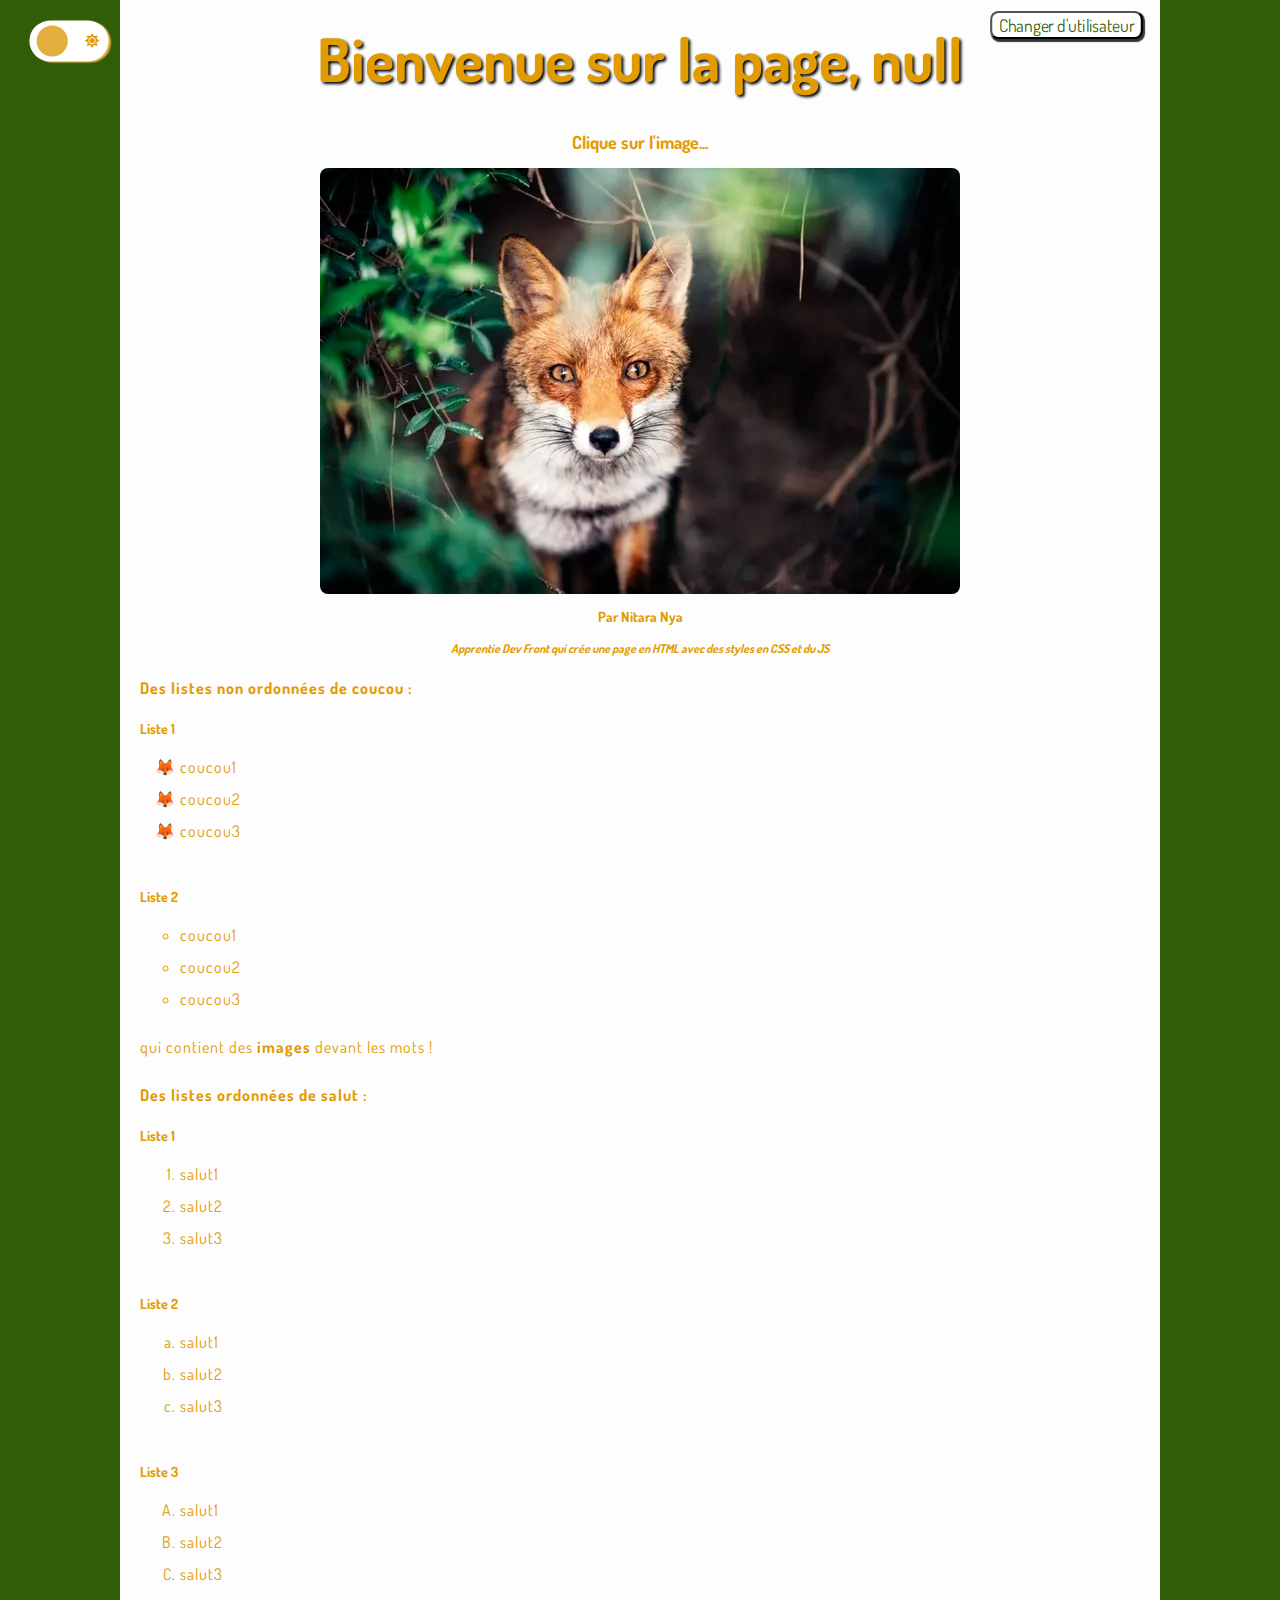
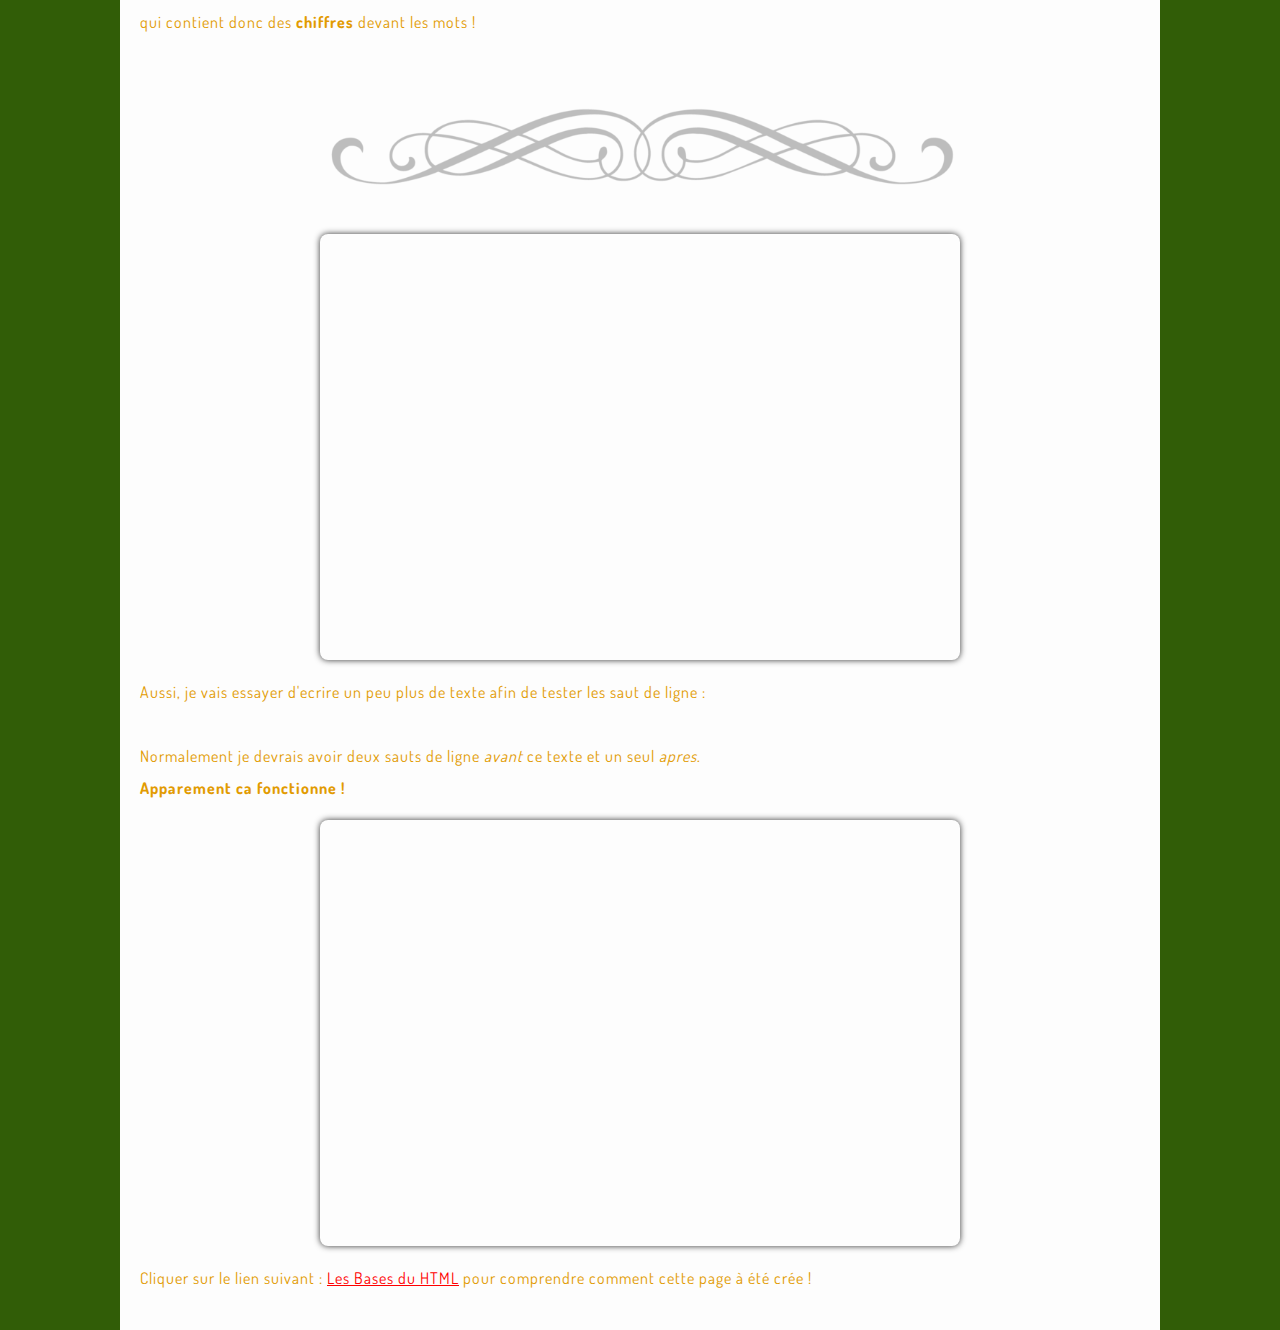
<file: index.html>
<!DOCTYPE html>
<html>
<head>
  <meta charset="utf-8">
  <title>Ma page de test</title>
  <link href="styles/style.css" rel="stylesheet" type="text/css">
  <link href="https://use.fontawesome.com/releases/v5.8.2/css/all.css" rel="stylesheet">
</head>
<body>

<div class="toggle">
  <!-- c'est comme ca que l'input et le label sont relies -->
  <input type="checkbox" class="checkbox" id="dark-mode" />
  <label for="dark-mode" class="label">
    <i class="fas fa-moon"></i>
    <i class="fas fa-sun"></i>
    <div class="ball"></div>
  </label> 
</div>
<div id="Titres">
  <h1>Un renard curieux</h1>
  <h2>Clique sur l'image...</h2>
  <div class="image" id="Images">
    <img src="img/fox.png" alt="Un renard dissimule dans un buisson qui regarde vers nous">
  </div>
  <h3>Par Nitara Nya</h3>
  <h4><em>Apprentie Dev Front qui crée une page en HTML avec des styles en CSS et du JS</em></h4>
</div>

<div id="Listes">
  <h2 class="titreListe"><p>Des listes non ordonnées de coucou :</p></h2>
  
  <h3 class="liste">Liste 1</h3>
  <ul class="fox">
      <li>coucou1</li>
      <li>coucou2</li>
      <li>coucou3</li>
  </ul>

  <br><h3 class="liste">Liste 2</h3>
  <ul class="circle">
    <li>coucou1</li>
    <li>coucou2</li>
    <li>coucou3</li>
</ul>

  <p>qui contient des <strong>images</strong> devant les mots !</p>
  <h2 class="titreListe"><p>Des listes ordonnées de salut :</p></h2>

  <h3 class="liste">Liste 1</h3>
  <ol>
      <li>salut1</li>
      <li>salut2</li>
      <li>salut3</li>
  </ol>

  <br><h3 class="liste">Liste 2</h3>
  <ol class="lower">
      <li>salut1</li>
      <li>salut2</li>
      <li>salut3</li>
  </ol>

  <br><h3 class="liste">Liste 3</h3>
  <ol class="upper">
      <li>salut1</li>
      <li>salut2</li>
      <li>salut3</li>
  </ol>

  <p>qui contient donc des <strong>chiffres</strong> devant les mots !</div>
    <div id="MiseEnPage">
      <img class="sep" src="img/sep.png" alt="Un separateur de texte en decoration">
      <iframe class="videoYouTube" width="640" height="426" src="https://www.youtube.com/embed/K30yHXasgMM" title="YouTube video player" frameborder="0" allow="accelerometer; autoplay; clipboard-write; encrypted-media; gyroscope; picture-in-picture" allowfullscreen></iframe>
      <!-- <video <embed type="video/youtube" src="https://www.youtube.com/watch?v=K30yHXasgMM" width="640" height="480" title="Video de renard">
        controls>
        Video not supported
        </video> -->
  <p>Aussi, je vais essayer d'ecrire un peu plus de texte afin de tester les saut de ligne : <br><br>Normalement je devrais avoir deux sauts de ligne <em>avant</em> ce texte et un seul <em>apres</em>.<br><strong>Apparement ca fonctionne !</p>
  </strong></p>
  </div>

  <div id="Map">
    <iframe class="googleMap" src="https://www.google.com/maps/embed?pb=!1m18!1m12!1m3!1d2757.5456401589877!2d7.061382550601371!3d46.279133186614956!2m3!1f0!2f0!3f0!3m2!1i1024!2i768!4f13.1!3m3!1m2!1s0x478ebfcaaf636f45%3A0xc1c5cfb605db9b7f!2sRte%20des%20Renards%2C%201882%20Gryon!5e0!3m2!1sfr!2sch!4v1649257331917!5m2!1sfr!2sch" width="640" height="426" style="border:0;" allowfullscreen="" loading="lazy" referrerpolicy="no-referrer-when-downgrade"></iframe>
  </div>
  <div id="Lien">
  <p>Cliquer sur le lien suivant : <a href="https://developer.mozilla.org/fr/docs/Learn/Getting_started_with_the_web/HTML_basics">Les Bases du HTML</a> pour comprendre comment cette page à été crée !</p>
</div>

<button class="bouton" id="user">Changer d'utilisateur</button>
<script src="scripts/main.js"></script>
</body>
</html>
</file>
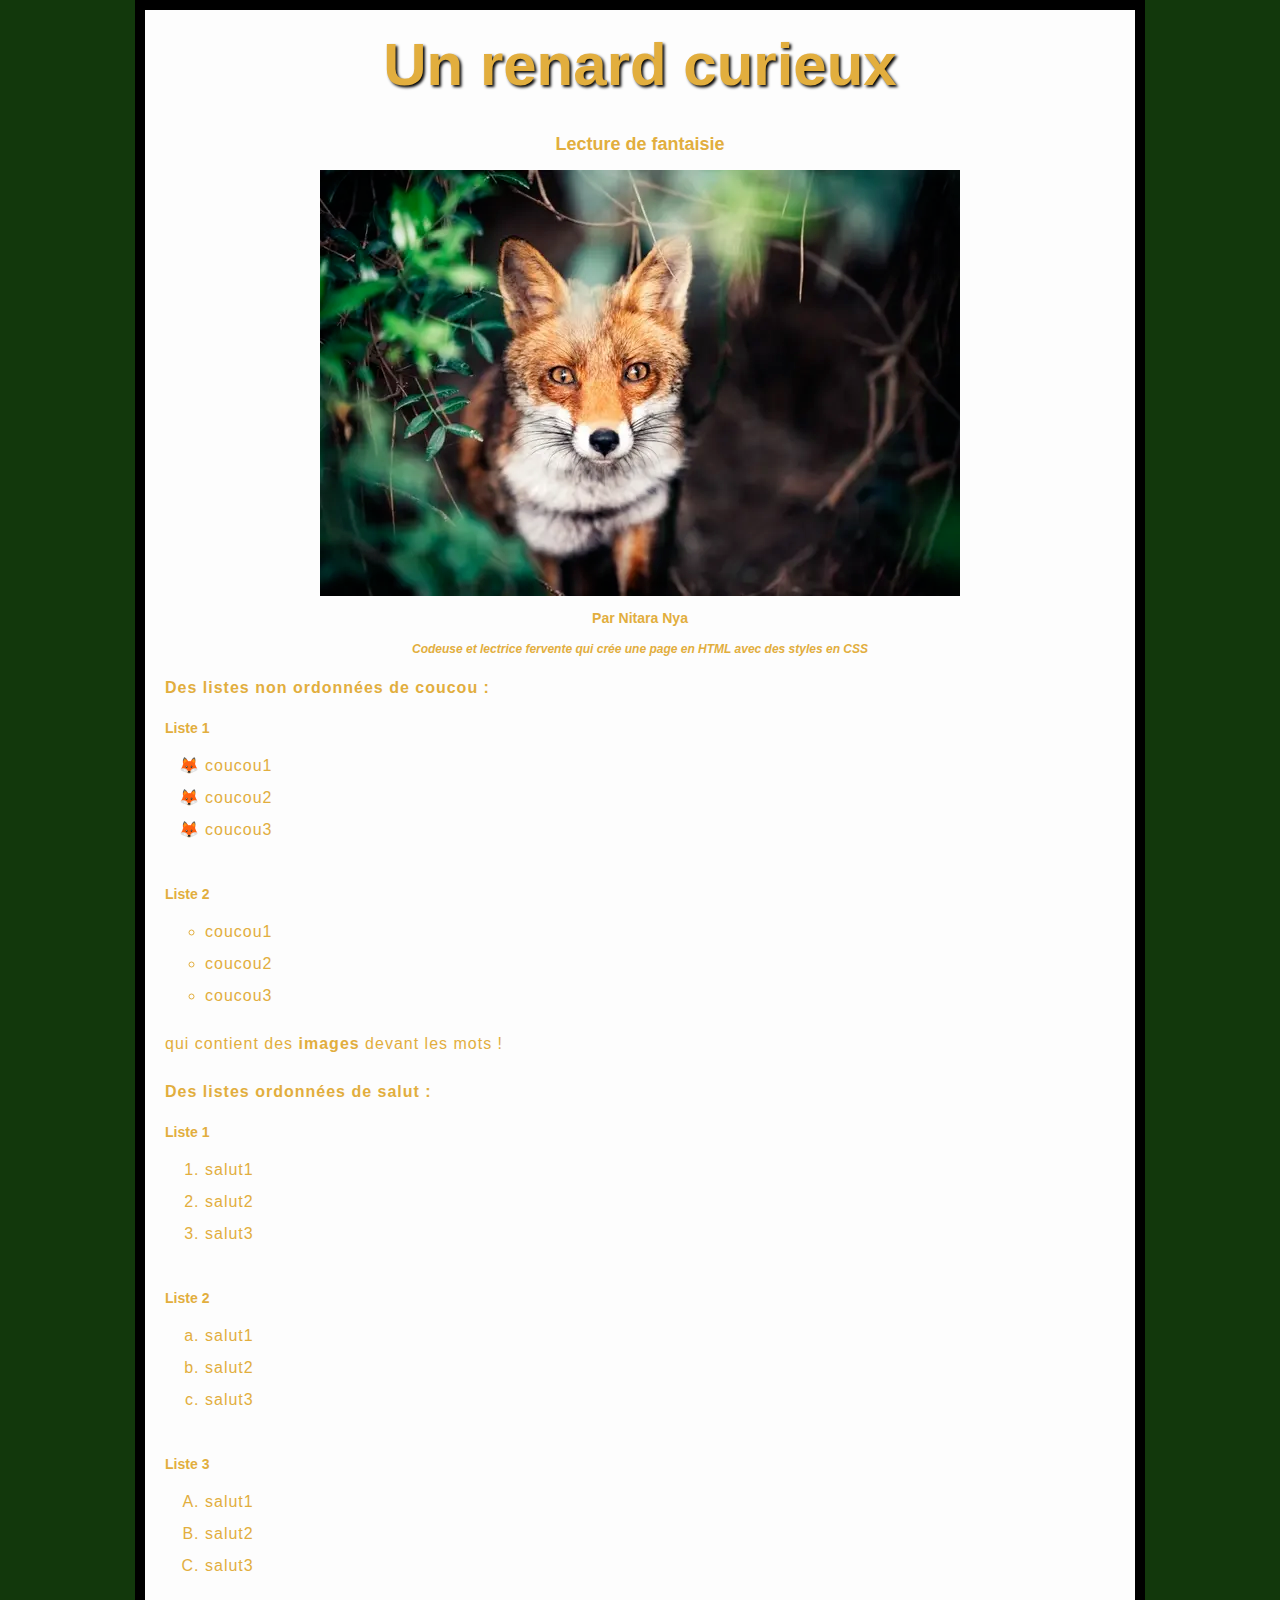
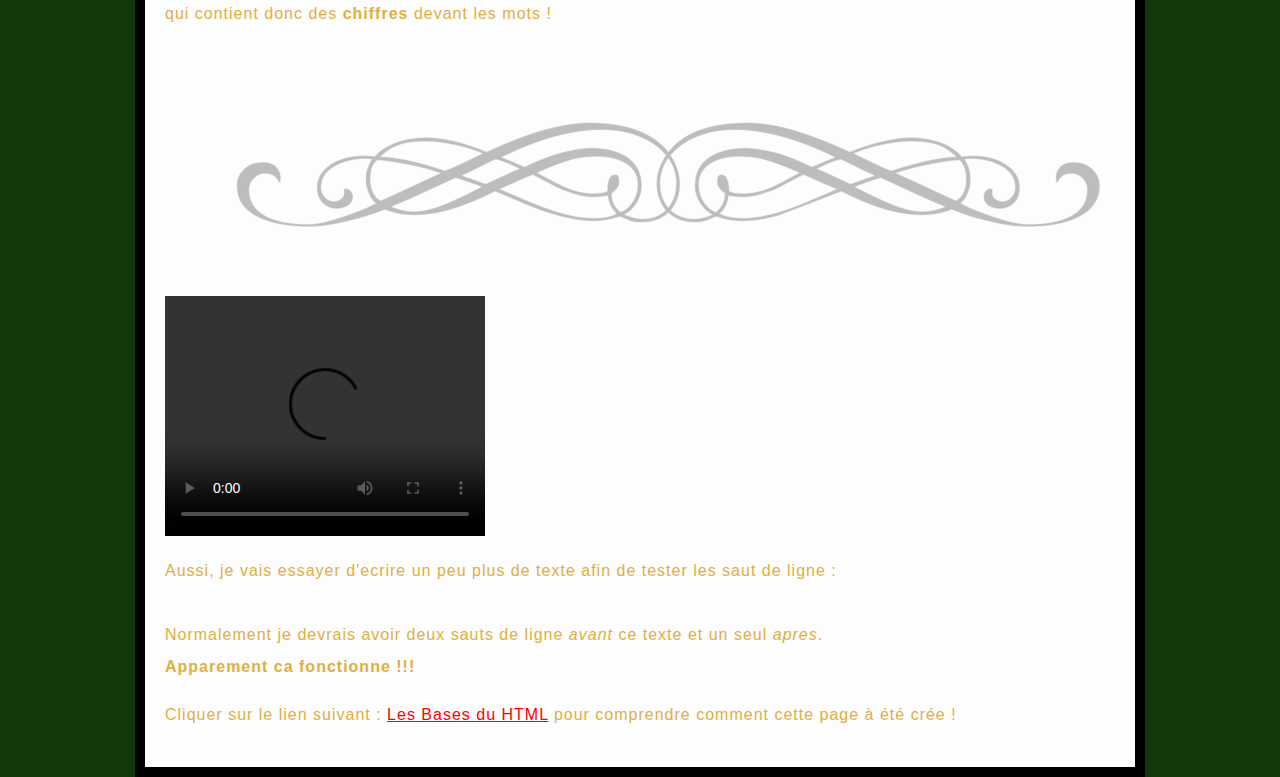
<file: site-test/index.html>
<!DOCTYPE html>
<html>
  <head>
    <meta charset="utf-8">
    <title>Ma page de test</title>
    <link href="styles/style.css" rel="stylesheet" type="text/css">
  </head>
  <div id="Titres">
    <h1>Un renard curieux</h1>
    <h2>Lecture de fantaisie</h2>
    <img src="img/fox.png" alt="Un renard dissimule dans un buisson qui regarde vers nous">
    <h3>Par Nitara Nya</h3>
    <h4><em>Codeuse et lectrice fervente qui crée une page en HTML avec des styles en CSS</em></h4>
  </div>
  <div id="Listes">
    <h2 class="titreListe"><p>Des listes non ordonnées de coucou :</p></h2>
   
    <h3 class="liste">Liste 1</h3>
    <ul class="fox">
        <li>coucou1</li>
        <li>coucou2</li>
        <li>coucou3</li>
    </ul>

    <br><h3 class="liste">Liste 2</h3>
    <ul class="circle">
      <li>coucou1</li>
      <li>coucou2</li>
      <li>coucou3</li>
  </ul>

    <p>qui contient des <strong>images</strong> devant les mots !</p>
    <h2 class="titreListe"><p>Des listes ordonnées de salut :</p></h2>

    <h3 class="liste">Liste 1</h3>
    <ol>
        <li>salut1</li>
        <li>salut2</li>
        <li>salut3</li>
    </ol>

    <br><h3 class="liste">Liste 2</h3>
    <ol class="lower">
        <li>salut1</li>
        <li>salut2</li>
        <li>salut3</li>
    </ol>

    <br><h3 class="liste">Liste 3</h3>
    <ol class="upper">
        <li>salut1</li>
        <li>salut2</li>
        <li>salut3</li>
    </ol>

    <p>qui contient donc des <strong>chiffres</strong> devant les mots !</div>
      <div id="Mise en page">
        <img src="img/sep.png" alt="Un separateur de texte en decoration">
        <video src="https://www.youtube.com/watch?v=K30yHXasgMM" width="320" height="240" controls>
          Video not supported
          </video>
    <p>Aussi, je vais essayer d'ecrire un peu plus de texte afin de tester les saut de ligne : <br><br>Normalement je devrais avoir deux sauts de ligne <em>avant</em> ce texte et un seul <em>apres</em>.<br><strong>Apparement ca fonctionne !!!</p>
    </strong></p>
    </div>
    <div id="Lien">
    <p>Cliquer sur le lien suivant : <a href="https://developer.mozilla.org/fr/docs/Learn/Getting_started_with_the_web/HTML_basics">Les Bases du HTML</a> pour comprendre comment cette page à été crée !</p>
  </div>
  <script src="scripts/main.js"></script>
</body>
</html>
</file>
<file: styles/style.css>
/* p, h2 {
    color: red;
    width: 900px;
  }
  
li {
    color: blue;
    width: 600px;
    border: 1px solid black;
  }
  
  h3 {
      color: blue;
  }*/
  /* <link href="https://www.w3schools.com/cssref/css_websafe_fonts.asp" rel="stylesheet" type="text/css"> */
 @import url('https://fonts.googleapis.com/css?family=Dosis&display=swap');
  html {
    font-size: 12px; /* px signifie 'pixels': la taille de base pour la police est désormais 12 pixels de haut  */
    font-family: "Verdana", sans-serif; /* cela devrait être le reste du résultat obtenu à partir de Google fonts */
    color: #e2ae3e;
    background-color: rgba(47, 92, 5, 0.993);
}

body {
    width: 1000px;
    margin: 0 auto;
    background-color: #fdfdfd;
    padding: 0 20px 20px 20px;
    /* border: 10px solid black; */
    transition: 0.2s linear;
    font-family: 'Dosis', sans-serif;
    color: #e29b01;
  }

main {
margin: 3rem auto 0;
width: 550px;
background: #4f8f0a; 
padding: 1rem 2rem 2rem;
box-shadow: 1px 2px 6px #333;
border-radius: 4px;
}

.img {
  background: url(.img/bb.jpg) no-repeat 100%/ cover;
  height: 280px;
  border-radius: 4px;
}
  a {
      color: rgb(255, 0, 0);
  }
  
  a:hover {
      color: rgb(255, 123, 0);
  }

  h1 {
    font-size: 60px;
    text-align: center;
    margin: 0;
    padding: 20px 0;
    /* color: rgba(16, 54, 10, 0.993); */
    text-shadow: 2px 2px 3px black;
  }

  h2, h3, h4 {
    /* font-size: 21px; */
    text-align: center;
  }

  img {
    display: block;
    margin: 0 auto;
    box-shadow: black;
    box-sizing: border-box;
    border-radius: 8px;
  }

  .sep {
    width: 720px;
    height: auto;
  }

  p, li {
    font-size: 16px;
    line-height: 2;
    letter-spacing: 1px;
  }

h2.titreListe {
  text-align: left;
}
h3.liste {
  text-align: left;
}

  ul.fox {
    /* list-style-type: disc; */
    /* list-style-type: circle; */
    /* list-style-type: square; */
    /* list-style-type: decimal; */
    /* list-style-type: georgian; */
    /* list-style-type: trad-chinese-informal; */
    /* list-style-type: kannada; */
    /* list-style-type: inherit; */
    /* list-style-type: initial; */
    /* list-style-type: revert; */
    /* list-style-type: unset; */
    /* list-style-type: '- '; */
    list-style-type: '🦊 ';
    /* list-style-type: '👉🏼 '; */
    /* list-style-type: none; */
  }

  ul.circle {
    list-style-type: circle;
    /* list-style-position: inherit; */
  }

  ol.lower {
    list-style: lower-alpha;
  }

  ol.upper {
    list-style: upper-alpha;
  }
  
  iframe.videoYouTube {
    display: block;
    margin: 0 auto;
    box-shadow: black; 
    border-radius: 8px;
    box-shadow: 0 0 6px #333;
  }
  
  iframe.googleMap {
    display: block;
    margin: 0 auto;
    border-radius: 8px;
    box-sizing: content-box;
    box-shadow: 0 0 6px #333;
  }

  .toggle {
    position: absolute;
    top: 2rem;
    left: 3rem;
  }

  .checkbox {
    display: none;
  }

  .bouton {
    position: absolute;
    top: 1rem;
    right: 12rem;
    font-family: 'Dosis';
    font-size: medium;
    font-style: bold;
    color: rgba(47, 92, 5, 0.993);
    background-color: white;
    box-shadow: 1px 2px 1px #333;
    border-radius: 8px;
    cursor: pointer;
    align-items: center;
    transform: scale(1.1);
  }

  .label {
    height: 24px;
    width: 50px;
    background: white;
    padding: 5px 8px;
    border-radius: 50px;
    cursor: pointer;
    display: flex;
    align-items: center;
    justify-content: space-between;
    position: relative;
    transform: scale(1.2);
    box-shadow: 2px 1px 1px #e2ae3e;
  }

  .label .ball {
    background: #e2ae3e;
    border-radius: 50%;
    height: 26px;
    width: 26px;
    position: absolute;
    top: 4px;
    left: 6px;
    transform: translateX(0);
    transition: transform 0.4s cubic-bezier(.45, -1.12, .35, 1.78);
  }

  .checkbox:checked + .label .ball {
    transform: translateX(29px);
  }

  .fa-moon {
    color: #333;
  }

  /* DARK MODE */
  .dark {
    background: #333;
  }

  .dark main {
    background: #333;
  }

  .dark .label {
    box-shadow: 2px 1px 1px #333;
    background: rgb(245, 245, 245);
  }

  .dark .ball {
    background: #333;
  }
</file>
<file: site-test/styles/style.css>
/* p, h2 {
    color: red;
    width: 900px;
  }
  
li {
    color: blue;
    width: 600px;
    border: 1px solid black;
  }
  
  h3 {
      color: blue;
  }*/
  /* <link href="https://www.w3schools.com/cssref/css_websafe_fonts.asp" rel="stylesheet" type="text/css"> */
 
  html {
    font-size: 12px; /* px signifie 'pixels': la taille de base pour la police est désormais 12 pixels de haut  */
    font-family: "Verdana", sans-serif; /* cela devrait être le reste du résultat obtenu à partir de Google fonts */
    color: #e2ae3e;
    background-color: rgba(16, 54, 10, 0.993);
}
body {
    width: 950px;
    margin: 0 auto;
    background-color: #fdfdfd;
    padding: 0 20px 20px 20px;
    border: 10px solid black;
  }

  a {
      color: rgb(255, 0, 0);
  }
  
  a:hover {
      color: rgb(255, 123, 0);
  }

  h1 {
    font-size: 60px;
    text-align: center;
    margin: 0;
    padding: 20px 0;
    /* color: rgba(16, 54, 10, 0.993); */
    text-shadow: 2px 2px 3px black;
  }

  h2, h3, h4 {
    /* font-size: 21px; */
    text-align: center;
  }

  img {
    display: block;
    margin: 0 auto;
    box-shadow: black;
  }

  p, li {
    font-size: 16px;
    line-height: 2;
    letter-spacing: 1px;
  }

h2.titreListe {
  text-align: left;
}
h3.liste {
  text-align: left;
}

  ul.fox {
    /* list-style-type: disc; */
    /* list-style-type: circle; */
    /* list-style-type: square; */
    /* list-style-type: decimal; */
    /* list-style-type: georgian; */
    /* list-style-type: trad-chinese-informal; */
    /* list-style-type: kannada; */
    /* list-style-type: inherit; */
    /* list-style-type: initial; */
    /* list-style-type: revert; */
    /* list-style-type: unset; */
    /* list-style-type: '- '; */
    list-style-type: '🦊 ';
    /* list-style-type: '👉🏼 '; */
    /* list-style-type: none; */
  }

  ul.circle {
    list-style-type: circle;
    /* list-style-position: inherit; */
  }

  ol.lower {
    list-style: lower-alpha;
  }

  ol.upper {
    list-style: upper-alpha;
  }
</file>
